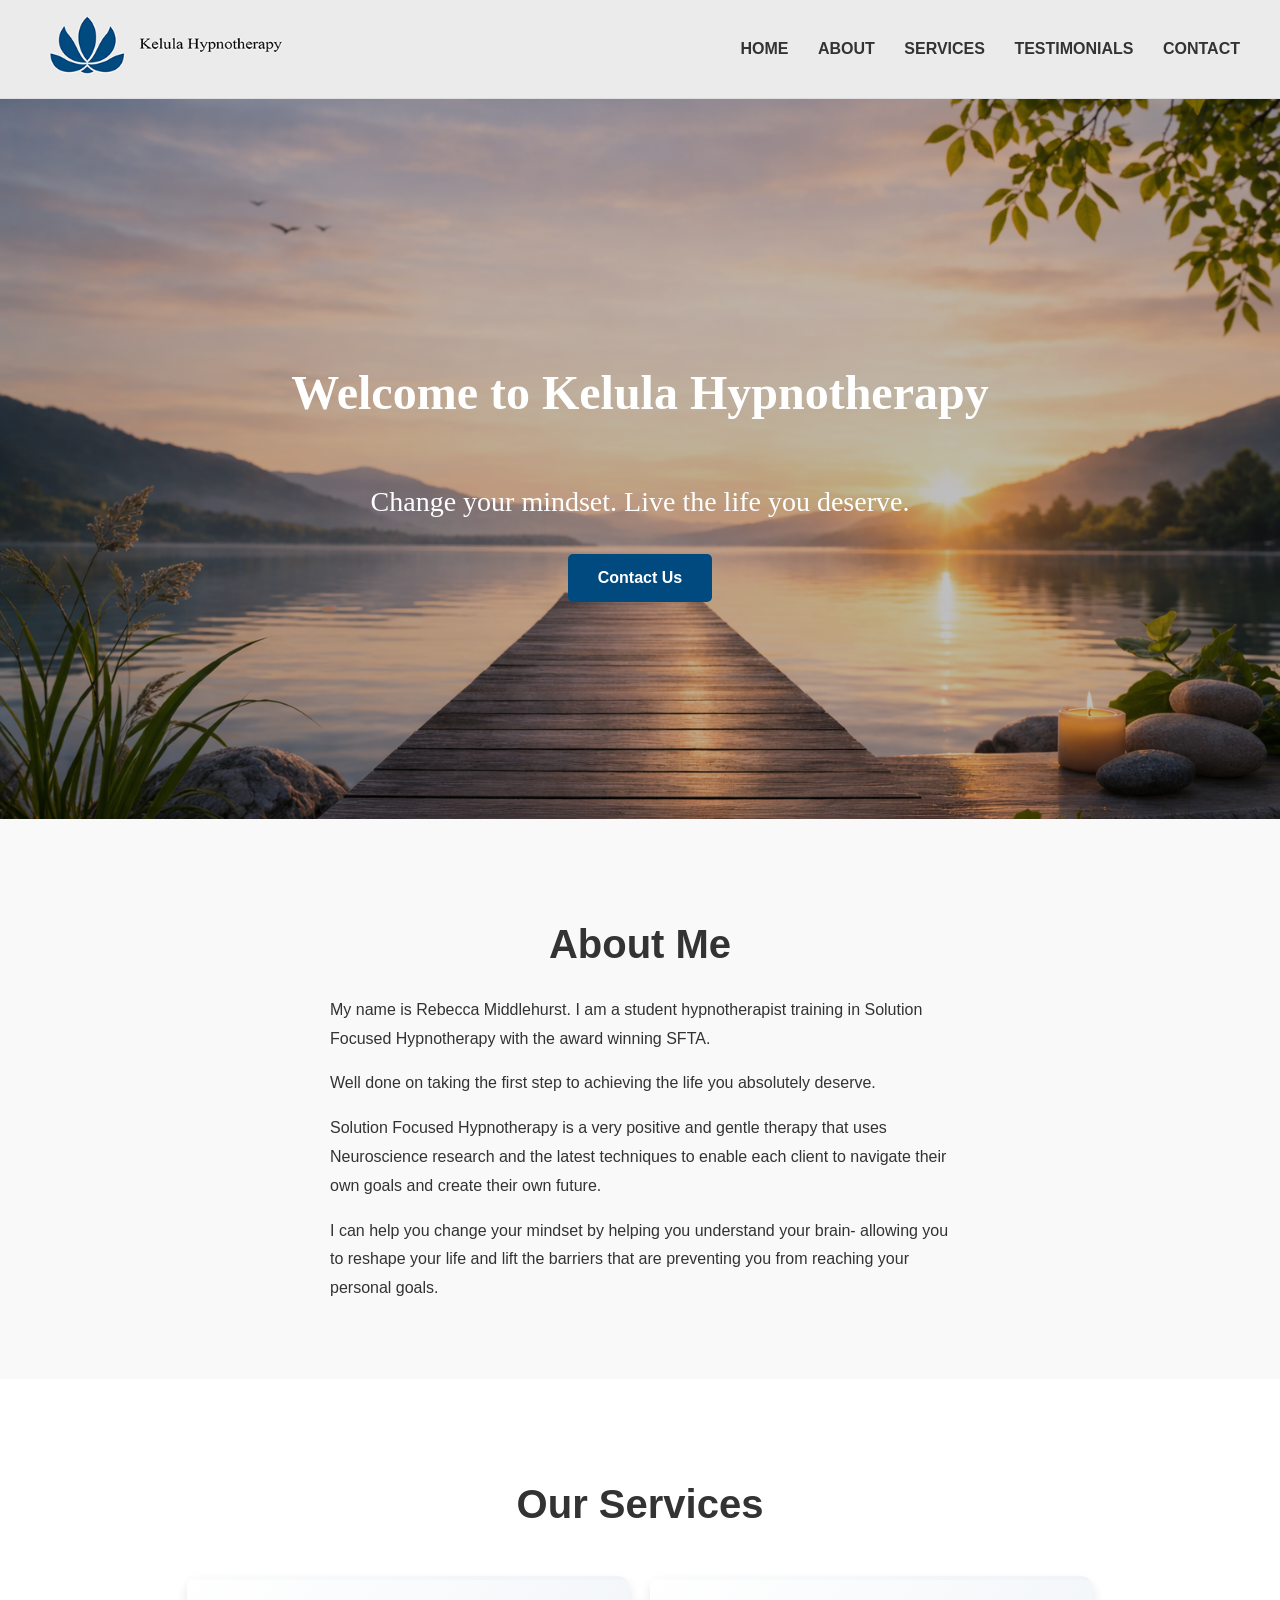
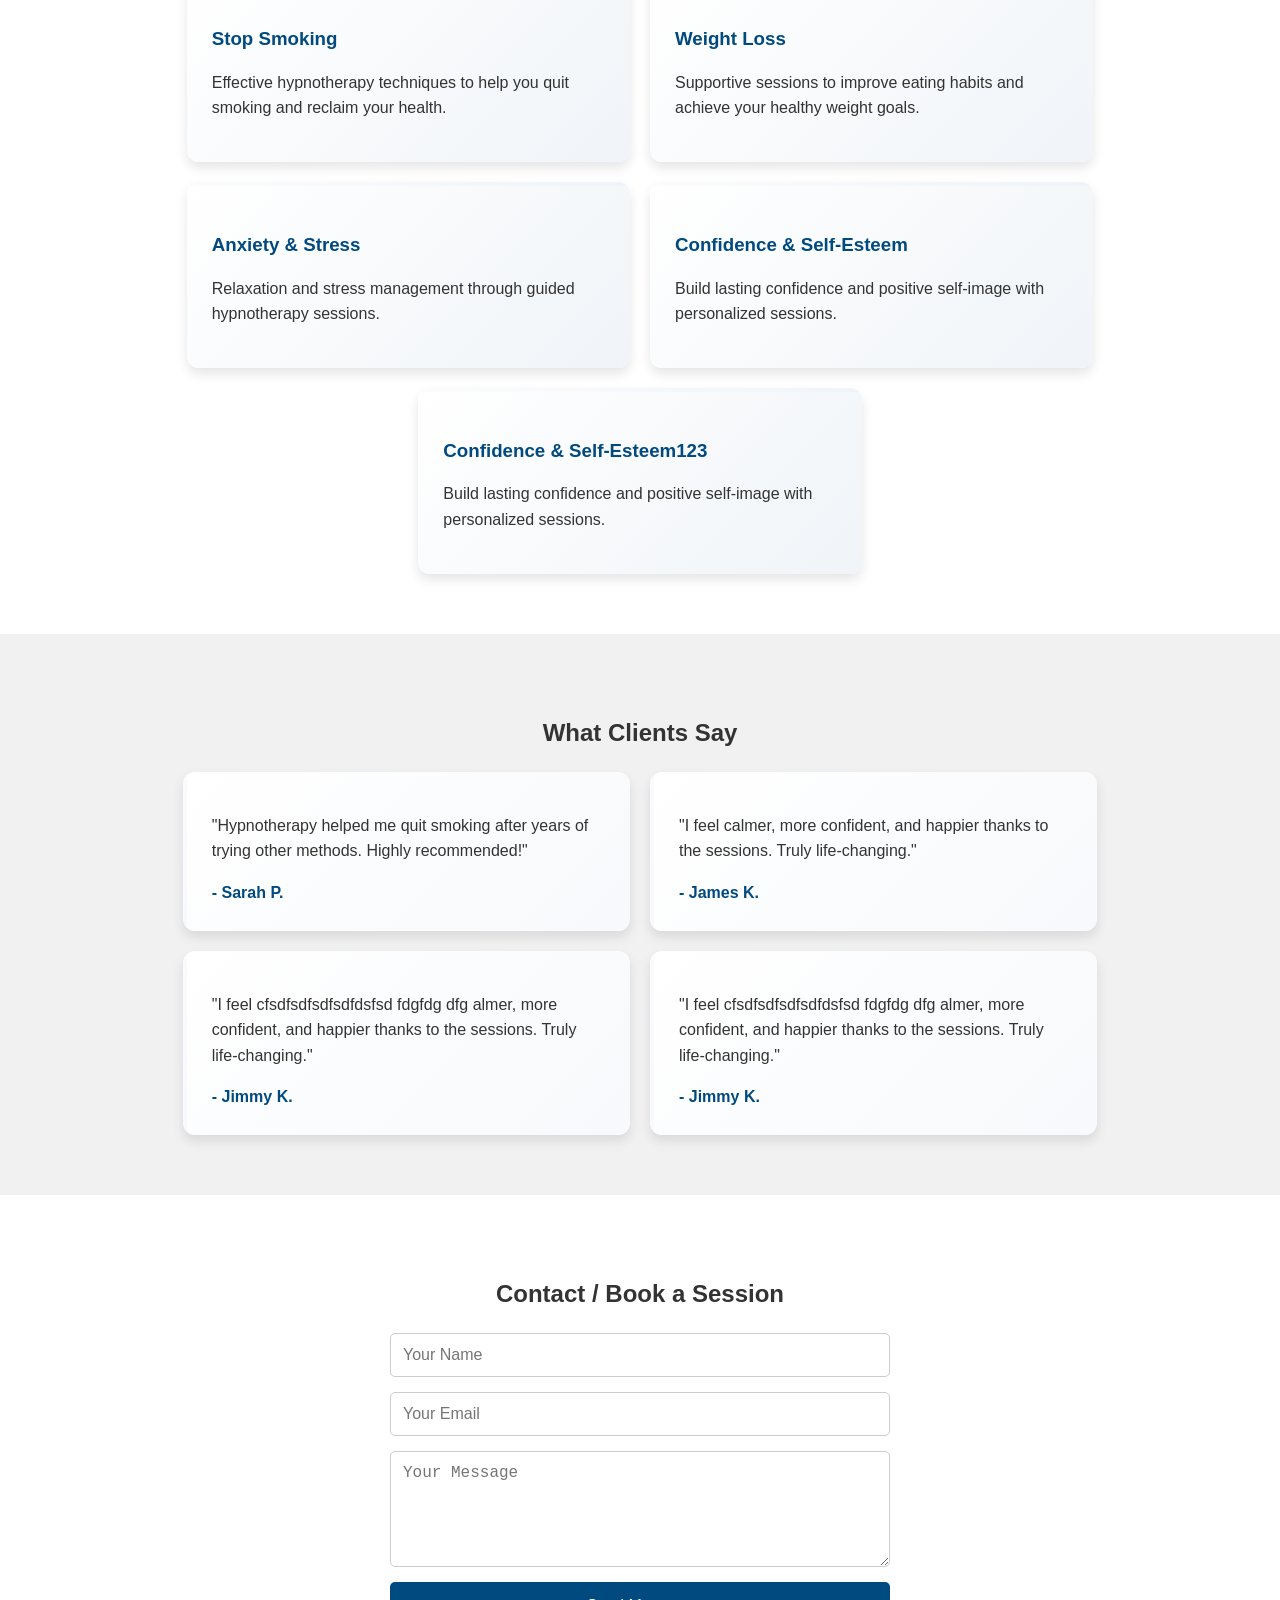
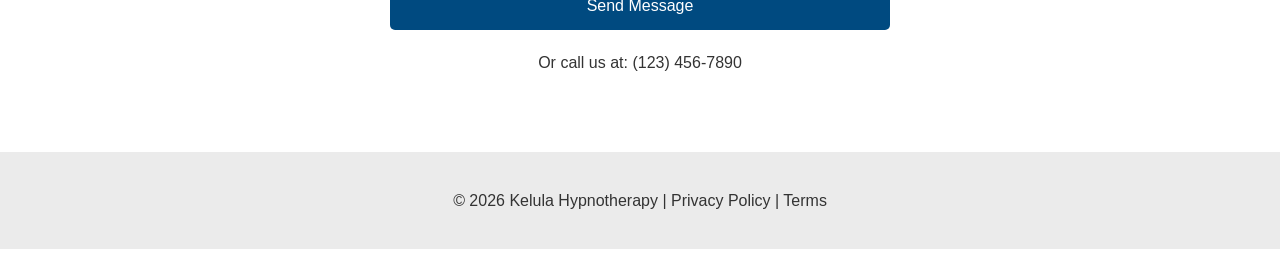
<file: index.html>
<!DOCTYPE html>
<html>
<head>
<title>Kelula Hypnotherapy | Hypnotherapy in Wigan</title>
<link rel="stylesheet" href="style.css">
</head>

<body>

 <!-- HEADER -->
<header>
  <nav>
    <div class="logo">
      <a href="index.html"><img src="logo.png" alt="Hypnotherapy Logo"></a>
    </div>

    <!-- Hamburger menu button -->
    <div class="hamburger" id="hamburger">
      &#9776; <!-- ☰ symbol -->
    </div>

    <div class="menu" id="menu">
      <a href="index.html">HOME</a>
      <a href="about.html">ABOUT</a>
      <a href="services.html">SERVICES</a>
      <a href="testimonials.html">TESTIMONIALS</a>
      <a href="index.html#contact">CONTACT</a>
    </div>
  </nav>
</header>

 <!-- HERO -->
  <section class="hero">
	<h1>Welcome to Kelula Hypnotherapy</h1>
	<p>Change your mindset. Live the life you deserve.</p>
	<button>Contact Us</button>
  </section>

 <!-- ABOUT -->
  <section class="about">
    <div class="container">
      <h2>About Me</h2>
	  <div class="about-text">
      <p>My name is Rebecca Middlehurst. I am a student hypnotherapist training in Solution Focused Hypnotherapy with the award winning SFTA. </p>

<p>Well done on taking the first step to achieving the life you absolutely deserve. </p>

<p>Solution Focused Hypnotherapy is a very positive and gentle therapy that uses Neuroscience research and the latest techniques to enable each client to navigate their own goals and create their own future. </p>

<p>I can help you change your mindset by helping you understand your brain- allowing you to reshape your life and lift the barriers that are preventing you from reaching your personal goals.</p>
</div>
    </div>
  </section>

  <!-- SERVICES -->
  <section class="services">
    <div class="container">
      <h2>Our Services</h2>
      <div class="service-cards">
        <div class="card">
          <h3>Stop Smoking</h3>
          <p>Effective hypnotherapy techniques to help you quit smoking and reclaim your health.</p>
        </div>
        <div class="card">
          <h3>Weight Loss</h3>
          <p>Supportive sessions to improve eating habits and achieve your healthy weight goals.</p>
        </div>
        <div class="card">
          <h3>Anxiety & Stress</h3>
          <p>Relaxation and stress management through guided hypnotherapy sessions.</p>
        </div>
        <div class="card">
          <h3>Confidence & Self-Esteem</h3>
          <p>Build lasting confidence and positive self-image with personalized sessions.</p>
        </div>
		        <div class="card">
          <h3>Confidence & Self-Esteem123</h3>
          <p>Build lasting confidence and positive self-image with personalized sessions.</p>
        </div>
      </div>
    </div>
  </section>

  <!-- TESTIMONIALS -->
  <section class="testimonials">
    <div class="container">
      <h2>What Clients Say</h2>
      <div class="testimonial-cards">
        <div class="testimonial-card">
          <p>"Hypnotherapy helped me quit smoking after years of trying other methods. Highly recommended!"</p>
          <span>- Sarah P.</span>
        </div>
        <div class="testimonial-card">
          <p>"I feel calmer, more confident, and happier thanks to the sessions. Truly life-changing."</p>
          <span>- James K.</span>
        </div>
		        <div class="testimonial-card">
          <p>"I feel cfsdfsdfsdfsdfdsfsd fdgfdg dfg almer, more confident, and happier thanks to the sessions. Truly life-changing."</p>
          <span>- Jimmy K.</span>
        </div>
				        <div class="testimonial-card">
          <p>"I feel cfsdfsdfsdfsdfdsfsd fdgfdg dfg almer, more confident, and happier thanks to the sessions. Truly life-changing."</p>
          <span>- Jimmy K.</span>
      </div>
    </div>
  </section>

  <!-- CONTACT -->
  <section class="contact">
    <div class="container">
      <h2>Contact / Book a Session</h2>
      <form>
        <input type="text" name="name" placeholder="Your Name" required>
        <input type="email" name="email" placeholder="Your Email" required>
        <textarea name="message" placeholder="Your Message" rows="5" required></textarea>
        <button type="submit">Send Message</button>
      </form>
      <p>Or call us at: (123) 456-7890</p>
    </div>
  </section>

  <!-- FOOTER -->
  <footer>
    <div class="container">
      <p>&copy; 2026 Kelula Hypnotherapy | Privacy Policy | Terms</p>
    </div>
  </footer>

  <!-- Hamburger toggle -->
<script>
  const hamburger = document.getElementById('hamburger');
  const menu = document.getElementById('menu');

  hamburger.addEventListener('click', () => {
    menu.classList.toggle('show'); // toggle smooth max-height
  });

  // Dropdown toggle on mobile
  const dropdowns = document.querySelectorAll('.dropdown > a');
  dropdowns.forEach(drop => {
    drop.addEventListener('click', function(e){
      if(window.innerWidth <= 768){
        e.preventDefault(); 
        const parent = this.parentElement;
        parent.classList.toggle('open'); 
      }
    });
  });
</script>

</body>
</html>
</file>
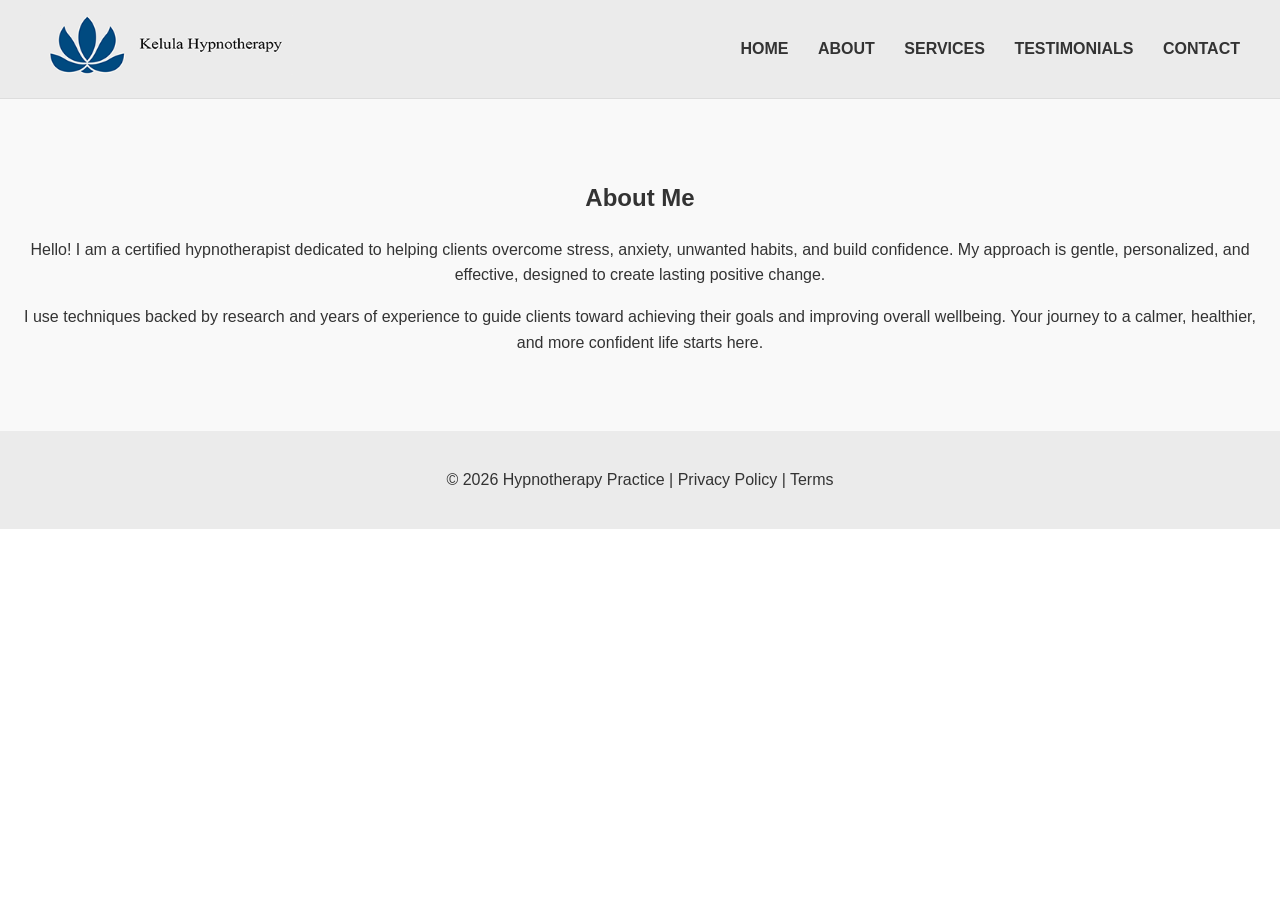
<file: about.html>
<!DOCTYPE html>
<html lang="en">
<head>
  <meta charset="UTF-8">
  <meta name="viewport" content="width=device-width, initial-scale=1.0">
  <title>About - Hypnotherapy Practice</title>
  <link rel="stylesheet" href="style.css">
</head>
<body>

  <!-- HEADER -->
<header>
  <nav>
    <div class="logo">
      <a href="index.html"><img src="logo.png" alt="Hypnotherapy Logo"></a>
    </div>

    <!-- Hamburger menu button -->
    <div class="hamburger" id="hamburger">
      &#9776; <!-- ☰ symbol -->
    </div>

    <div class="menu" id="menu">
      <a href="index.html">HOME</a>
      <a href="about.html">ABOUT</a>
      <a href="services.html">SERVICES</a>
      <a href="testimonials.html">TESTIMONIALS</a>
      <a href="index.html#contact">CONTACT</a>
    </div>
  </nav>
</header>

  <!-- ABOUT SECTION -->
  <section class="about">
    <div class="container">
      <h1>About Me</h1>
      <p>Hello! I am a certified hypnotherapist dedicated to helping clients overcome stress, anxiety, unwanted habits, and build confidence. My approach is gentle, personalized, and effective, designed to create lasting positive change.</p>
      <p>I use techniques backed by research and years of experience to guide clients toward achieving their goals and improving overall wellbeing. Your journey to a calmer, healthier, and more confident life starts here.</p>
    </div>
  </section>

  <!-- FOOTER -->
  <footer>
    <div class="container">
      <p>&copy; 2026 Hypnotherapy Practice | Privacy Policy | Terms</p>
    </div>
  </footer>


  <!-- Hamburger toggle -->
<script>
  const hamburger = document.getElementById('hamburger');
  const menu = document.getElementById('menu');

  hamburger.addEventListener('click', () => {
    menu.classList.toggle('show'); // toggle smooth max-height
  });

  // Dropdown toggle on mobile
  const dropdowns = document.querySelectorAll('.dropdown > a');
  dropdowns.forEach(drop => {
    drop.addEventListener('click', function(e){
      if(window.innerWidth <= 768){
        e.preventDefault(); 
        const parent = this.parentElement;
        parent.classList.toggle('open'); 
      }
    });
  });
</script>

</body>
</html>
</file>
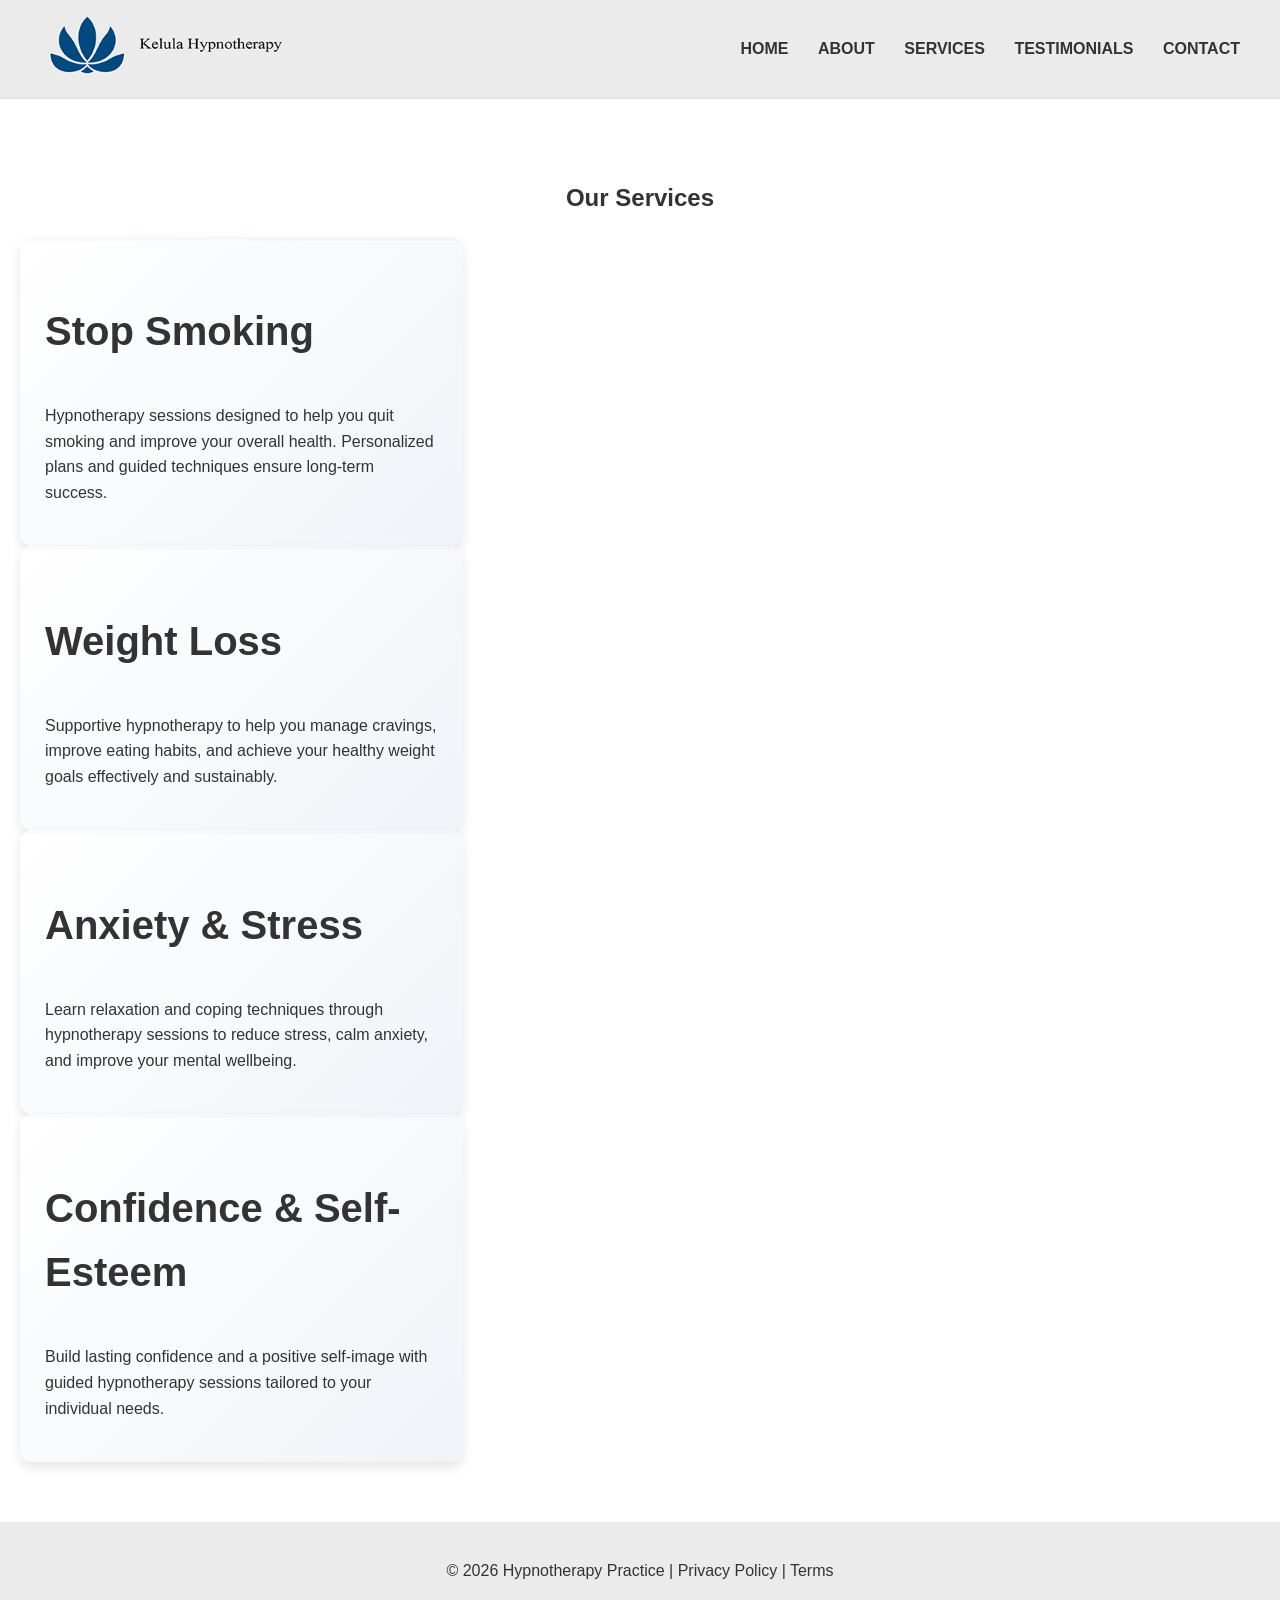
<file: services.html>
<!DOCTYPE html>
<html lang="en">
<head>
  <meta charset="UTF-8">
  <meta name="viewport" content="width=device-width, initial-scale=1.0">
  <title>Services - Hypnotherapy Practice</title>
  <link rel="stylesheet" href="style.css">
</head>
<body>

  <!-- HEADER -->
<header>
  <nav>
    <div class="logo">
      <a href="index.html"><img src="logo.png" alt="Hypnotherapy Logo"></a>
    </div>

    <!-- Hamburger menu button -->
    <div class="hamburger" id="hamburger">
      &#9776; <!-- ☰ symbol -->
    </div>

    <div class="menu" id="menu">
      <a href="index.html">HOME</a>
      <a href="about.html">ABOUT</a>
      <a href="services.html">SERVICES</a>
      <a href="testimonials.html">TESTIMONIALS</a>
      <a href="index.html#contact">CONTACT</a>
    </div>
  </nav>
</header>

  <!-- SERVICES SECTION -->
  <section class="services">
    <div class="container">
      <h1>Our Services</h1>

      <div id="stop-smoking" class="card">
        <h2>Stop Smoking</h2>
        <p>Hypnotherapy sessions designed to help you quit smoking and improve your overall health. Personalized plans and guided techniques ensure long-term success.</p>
      </div>

      <div id="weight-loss" class="card">
        <h2>Weight Loss</h2>
        <p>Supportive hypnotherapy to help you manage cravings, improve eating habits, and achieve your healthy weight goals effectively and sustainably.</p>
      </div>

      <div id="anxiety" class="card">
        <h2>Anxiety & Stress</h2>
        <p>Learn relaxation and coping techniques through hypnotherapy sessions to reduce stress, calm anxiety, and improve your mental wellbeing.</p>
      </div>

      <div id="confidence" class="card">
        <h2>Confidence & Self-Esteem</h2>
        <p>Build lasting confidence and a positive self-image with guided hypnotherapy sessions tailored to your individual needs.</p>
      </div>

    </div>
  </section>

  <!-- FOOTER -->
  <footer>
    <div class="container">
      <p>&copy; 2026 Hypnotherapy Practice | Privacy Policy | Terms</p>
    </div>
  </footer>

  <!-- Hamburger toggle -->
<script>
  const hamburger = document.getElementById('hamburger');
  const menu = document.getElementById('menu');

  hamburger.addEventListener('click', () => {
    menu.classList.toggle('show'); // toggle smooth max-height
  });

  // Dropdown toggle on mobile
  const dropdowns = document.querySelectorAll('.dropdown > a');
  dropdowns.forEach(drop => {
    drop.addEventListener('click', function(e){
      if(window.innerWidth <= 768){
        e.preventDefault(); 
        const parent = this.parentElement;
        parent.classList.toggle('open'); 
      }
    });
  });
</script>

</body>
</html>
</file>
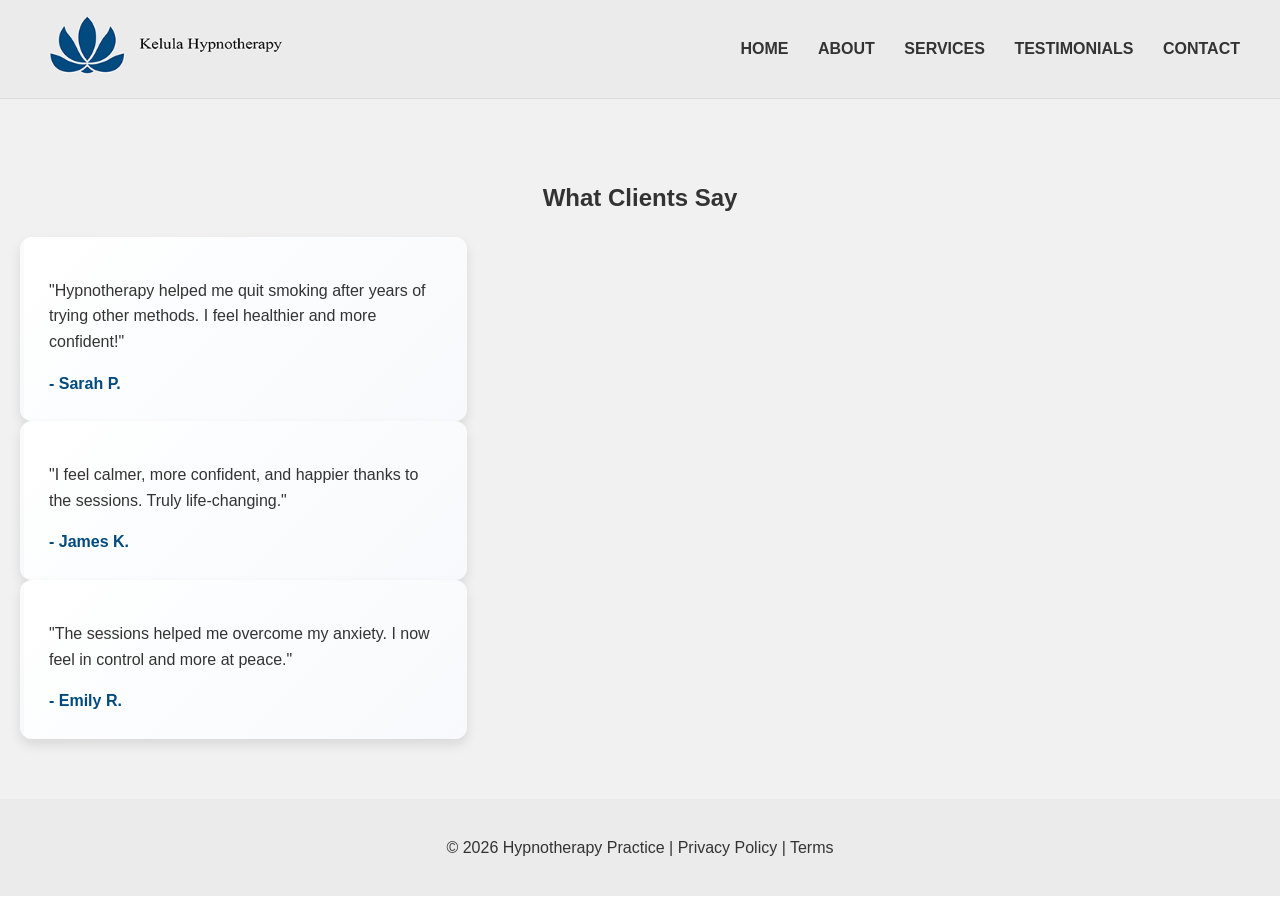
<file: testimonials.html>
<!DOCTYPE html>
<html lang="en">
<head>
  <meta charset="UTF-8">
  <meta name="viewport" content="width=device-width, initial-scale=1.0">
  <title>Testimonials - Hypnotherapy Practice</title>
  <link rel="stylesheet" href="style.css">
</head>
<body>

  <!-- HEADER -->
<header>
  <nav>
    <div class="logo">
      <a href="index.html"><img src="logo.png" alt="Hypnotherapy Logo"></a>
    </div>

    <!-- Hamburger menu button -->
    <div class="hamburger" id="hamburger">
      &#9776; <!-- ☰ symbol -->
    </div>

    <div class="menu" id="menu">
      <a href="index.html">HOME</a>
      <a href="about.html">ABOUT</a>
      <a href="services.html">SERVICES</a>
      <a href="testimonials.html">TESTIMONIALS</a>
      <a href="index.html#contact">CONTACT</a>
    </div>
  </nav>
</header>

  <!-- TESTIMONIALS SECTION -->
  <section class="testimonials">
    <div class="container">
      <h1>What Clients Say</h1>
      <div class="testimonial-card">
        <p>"Hypnotherapy helped me quit smoking after years of trying other methods. I feel healthier and more confident!"</p>
        <span>- Sarah P.</span>
      </div>
      <div class="testimonial-card">
        <p>"I feel calmer, more confident, and happier thanks to the sessions. Truly life-changing."</p>
        <span>- James K.</span>
      </div>
      <div class="testimonial-card">
        <p>"The sessions helped me overcome my anxiety. I now feel in control and more at peace."</p>
        <span>- Emily R.</span>
      </div>
    </div>
  </section>

  <!-- FOOTER -->
  <footer>
    <div class="container">
      <p>&copy; 2026 Hypnotherapy Practice | Privacy Policy | Terms</p>
    </div>
  </footer>

  <!-- Hamburger toggle -->
<script>
  const hamburger = document.getElementById('hamburger');
  const menu = document.getElementById('menu');

  hamburger.addEventListener('click', () => {
    menu.classList.toggle('show'); // toggle smooth max-height
  });

  // Dropdown toggle on mobile
  const dropdowns = document.querySelectorAll('.dropdown > a');
  dropdowns.forEach(drop => {
    drop.addEventListener('click', function(e){
      if(window.innerWidth <= 768){
        e.preventDefault(); 
        const parent = this.parentElement;
        parent.classList.toggle('open'); 
      }
    });
  });
</script>

</body>
</html>
</file>
<file: style.css>
/* GLOBAL */
body {
  font-family: Arial, sans-serif;
  margin: 0;
  color: #333;
  line-height: 1.6;
}

/* HEADER */
header {
  background: #ebebeb;
  padding: 15px 40px;
  border-bottom: 1px solid #ddd;
  position: sticky;
  top: 0;
  z-index: 1000;
}

nav {
  display: flex;
  align-items: center;
  justify-content: space-between;
}

.logo img {
  height: 60px;
}

.menu a {
  margin-left: 25px;
  text-decoration: none;
  color: #333;
  font-weight: 750;
  transition: color 0.3s;
}

.menu a:hover {
  color: #004a80;   /* highlight links with same blue */
}

/* HERO */
.hero {
  /*font-family: "Times New Roman", Times, serif;  changed font */
  font-family: Garamond, serif;  /* changed font */  
  background: linear-gradient(rgba(0,0,0,0.25), rgba(0,0,0,0.25)), url('hero-bg.png') no-repeat center center;
  background-size: cover;
  min-height: 80vh;
  display: flex;
  flex-direction: column;
  justify-content: center;
  align-items: center;
  text-align: center;
  color: white;
  padding: 0 20px;
  position: relative;
}

.hero h1 {
  font-size: 3rem;
  margin-bottom: 20px;
}

.hero p {
  font-size: 1.75rem;
  margin-bottom: 30px;
}

.hero button {
  background-color: #004a80;   /* changed from green to blue */
  color: white;
  padding: 15px 30px;
  border: none;
  border-radius: 5px;
  font-size: 1rem;
  font-weight: 750;
  cursor: pointer;
  transition: background 0.3s;
}

.hero button:hover {
  background-color: #003366;   /* slightly darker blue on hover */
}

/* ABOUT */
.about {
  padding: 60px 20px;
  text-align: center;
  background: #f9f9f9;
}

.about h2 {
  font-size: 2.5rem;
  margin-bottom: 20px;
}

/* SERVICES */
.services {
  padding: 60px 20px;
  text-align: center;
}

.services h2 {
  font-size: 2.5rem;
  margin-bottom: 40px;
}

/* SERVICES CARDS - 3x3 layout */
.service-cards {
  display: flex;
  flex-wrap: wrap;           /* allow wrapping to next row */
  justify-content: center;
  gap: 20px;
}

.card {
  background: linear-gradient(135deg, #ffffff, #f0f4f8); /* subtle gradient */
  padding: 25px;
  border-radius: 12px;
  width: calc(33.33% - 20px);   /* 3 per row with gaps */
  box-shadow: 0 6px 12px rgba(0,0,0,0.1);
  border-top: 4px solid transparent;
  transition: all 0.3s ease;
  text-align: left;
}

.card:hover {
  transform: translateY(-5px);
  box-shadow: 0 10px 20px rgba(0,0,0,0.15);
  border-top: 4px solid #004a80;
  background: linear-gradient(135deg, #f9fbfd, #e8f0f7);
}

.card h3 {
  color: #004a80;
  margin-bottom: 10px;
}

.card p {
  color: #333;
  line-height: 1.6;
}

/* TESTIMONIALS */
.testimonials {
  padding: 60px 20px;
  background: #f1f1f1;
  text-align: center;
}

.testimonial-cards {
  display: flex;
  flex-wrap: wrap;
  justify-content: center;
  gap: 20px;
}

.testimonial-card {
  background: white;
  padding: 25px;
  border-radius: 8px;
  width: 300px;
  box-shadow: 0 4px 6px rgba(0,0,0,0.1);
}

.testimonial-card span {
  display: block;
  margin-top: 15px;
  font-weight: bold;
}

/* CONTACT */
.contact {
  padding: 60px 20px;
  text-align: center;
}

.contact form {
  max-width: 500px;
  margin: 0 auto 20px;
  display: flex;
  flex-direction: column;
  gap: 15px;
}

.contact input, .contact textarea {
  padding: 12px;
  border: 1px solid #ccc;
  border-radius: 5px;
  font-size: 1rem;
}

/* CONTACT BUTTON */
.contact button {
  background-color: #004a80;
  color: white;
  padding: 15px;
  border: none;
  border-radius: 5px;
  font-size: 1rem;
  cursor: pointer;
  transition: background 0.3s;
}

.contact button:hover {
  background-color: #003366;
}

/* FOOTER */
footer {
  background: #ebebeb;
  padding: 20px;
  text-align: center;
}

/* RESPONSIVE */
@media(max-width: 768px){
  .hero h1 { font-size: 2.25rem; }
  .hero p { font-size: 1rem; }
}

@media(max-width: 480px){
  .hero h1 { font-size: 1.75rem; }
  .hero p { font-size: 0.9rem; }
  .hero button { padding: 10px 20px; font-size: 0.85rem; }
}

/* DROPDOWN MENU */
.dropdown {
  position: relative;
  display: inline-block;
}

.dropdown a {
  display: inline-block;
}

.dropdown-content {
  display: none;
  position: absolute;
  background-color: white;
  min-width: 180px;
  box-shadow: 0 4px 6px rgba(0,0,0,0.1);
  z-index: 1000;
  border-radius: 5px;
  overflow: hidden;
  margin-top: 5px;
}

.dropdown-content a {
  display: block;
  padding: 12px 20px;
  color: #333;
  text-decoration: none;
  font-weight: normal;
}

.dropdown-content a:hover {
  background-color: #ebebeb;
}

/* Show dropdown on hover (desktop) */
.dropdown:hover .dropdown-content {
  display: block;
}

/* Small screen: dropdown becomes clickable */
@media (max-width: 768px) {
  .menu {
    flex-direction: column;
    align-items: flex-start;
  }

  .dropdown-content {
    position: static;
    width: 100%;
  }

  .dropdown:hover .dropdown-content {
    display: none; /* disable hover effect on mobile */
  }

  .dropdown > a {
    width: 100%;
  }
}

/* Hamburger Button */
.hamburger {
  display: none; /* hidden by default */
  font-size: 2rem;
  cursor: pointer;
  user-select: none;
  color: #004a80;
}

/* MOBILE MENU */
@media (max-width: 768px) {
  nav {
    position: relative;
  }

  .hamburger {
    display: block;
    font-size: 2rem;
    cursor: pointer;
    color: #004a80;
    z-index: 1001;
  }

  .menu {
    display: flex;
    flex-direction: column;
    position: absolute;      /* overlay instead of pushing content */
    top: 100%;               /* directly below nav */
    left: 0;
    width: 100%;
    background-color: #ebebeb;
    overflow: hidden;
    max-height: 0;           /* collapsed by default */
    transition: max-height 0.3s ease;
    z-index: 1000;
  }

  .menu.show {
    max-height: 500px; /* enough to show all items; adjust if needed */
  }

  .menu a {
    margin: 10px 20px;
  }

  /* Dropdown inside mobile menu */
  .dropdown-content {
    position: static;
    display: none;
    background-color: #f9f9f9;
    width: 100%;
    padding-left: 20px;
  }

  .dropdown.open .dropdown-content {
    display: block;
  }
}

/* ABOUT TEXT - centered block */
.about .about-text {
  width: 50%;                 /* one-third of screen */
  margin: 0 auto;             /* center horizontally */
  text-align: left;           /* left-aligned text */
  line-height: 1.8;           /* slightly more spacing for readability */
}

/* RESPONSIVE ADJUSTMENT */
@media (max-width: 1024px) {
  .about .about-text {
    width: 50%;               /* slightly wider on tablets */
  }
}

@media (max-width: 768px) {
  .about .about-text {
    width: 80%;               /* nearly full width on mobile */
  }
}

.about .about-text {
  padding: 0 20px;
}

/* RESPONSIVE */
@media (max-width: 1024px) {
  .card {
    width: 48%; /* two per row for tablets */
  }
}

@media (max-width: 768px) {
  .card {
    width: 80%; /* stacked on smaller tablets */
  }
}

@media (max-width: 480px) {
  .card {
    width: 95%; /* stacked on phones */
  }
}

/* TESTIMONIAL CARDS - 3x3 layout with gradient & blue accent */
.testimonial-cards {
  display: flex;
  flex-wrap: wrap;
  justify-content: center;
  gap: 20px;
}

.testimonial-card {
  background: linear-gradient(135deg, #ffffff, #f7f9fc);
  padding: 25px;
  border-radius: 12px;
  width: calc(33.33% - 20px);   /* 3 per row */
  box-shadow: 0 6px 12px rgba(0,0,0,0.1);
  border-left: 4px solid transparent;
  transition: all 0.3s ease;
  text-align: left;
}

/*.testimonial-card:hover {
  transform: translateY(-5px);
  box-shadow: 0 10px 20px rgba(0,0,0,0.15);
  border-left: 4px solid #004a80;
  background: linear-gradient(135deg, #f9fbfd, #e8f0f7);
}*/

.testimonial-card p {
  color: #333;
  line-height: 1.6;
}

.testimonial-card span {
  display: block;
  margin-top: 15px;
  font-weight: bold;
  color: #004a80;
}

/* RESPONSIVE */
@media (max-width: 1024px) {
  .testimonial-card {
    width: 48%; /* two per row for tablets */
  }
}

@media (max-width: 768px) {
  .testimonial-card {
    width: 80%; /* stacked for smaller tablets */
  }
}

@media (max-width: 480px) {
  .testimonial-card {
    width: 95%; /* stacked on phones */
  }
}
</file>
